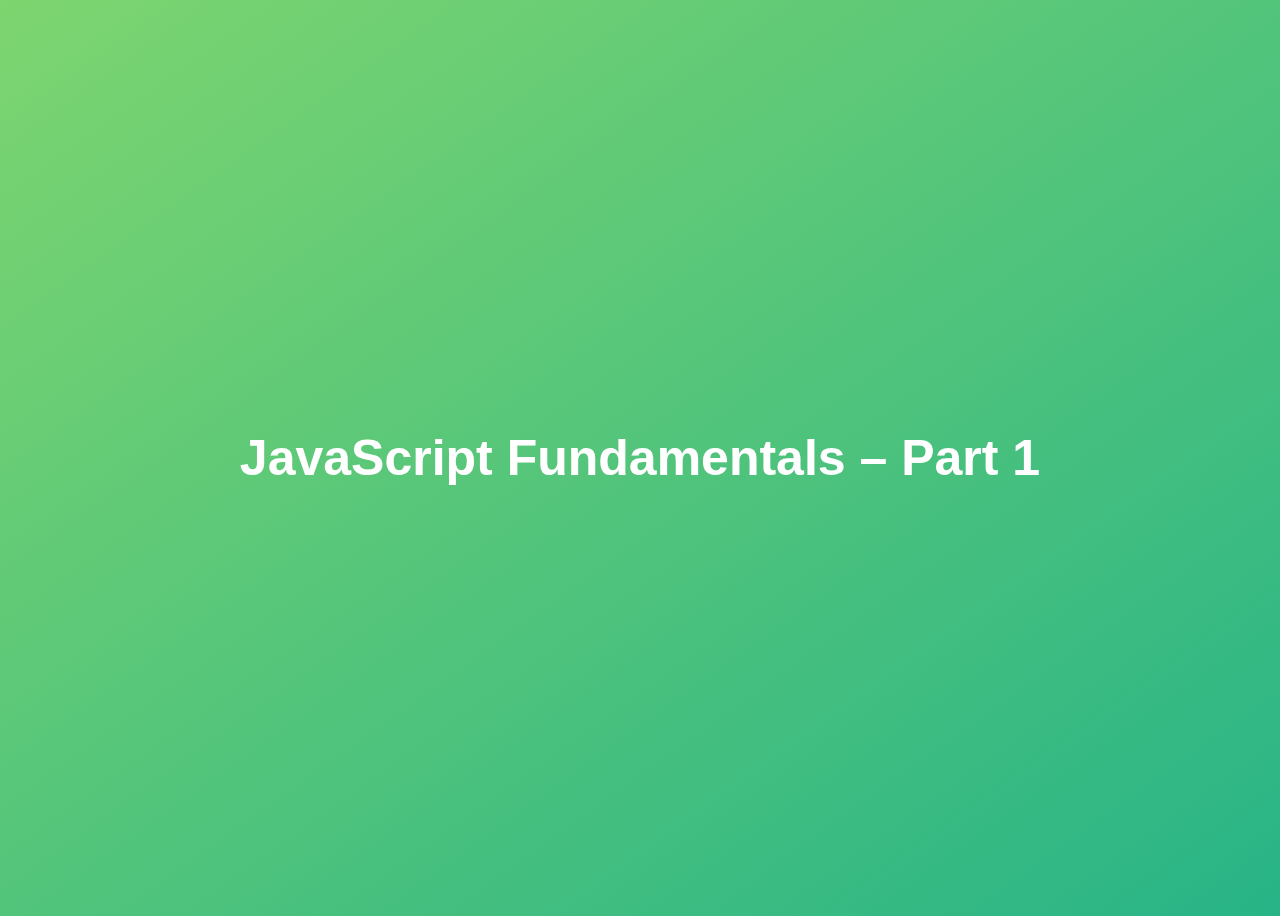
<file: 01-Fundamentals-Part-1/final/index.html>
<!DOCTYPE html>
<html lang="en">
  <head>
    <meta charset="UTF-8" />
    <meta name="viewport" content="width=device-width, initial-scale=1.0" />
    <meta http-equiv="X-UA-Compatible" content="ie=edge" />
    <title>JavaScript Fundamentals – Part 1</title>
    <style>
      body {
        height: 100vh;
        display: flex;
        align-items: center;
        background: linear-gradient(to top left, #28b487, #7dd56f);
      }
      h1 {
        font-family: sans-serif;
        font-size: 50px;
        line-height: 1.3;
        width: 100%;
        padding: 30px;
        text-align: center;
        color: white;
      }
    </style>
  </head>
  <body>
    <h1>JavaScript Fundamentals – Part 1</h1>

    <script src="script.js"></script>
  </body>
</html>
</file>
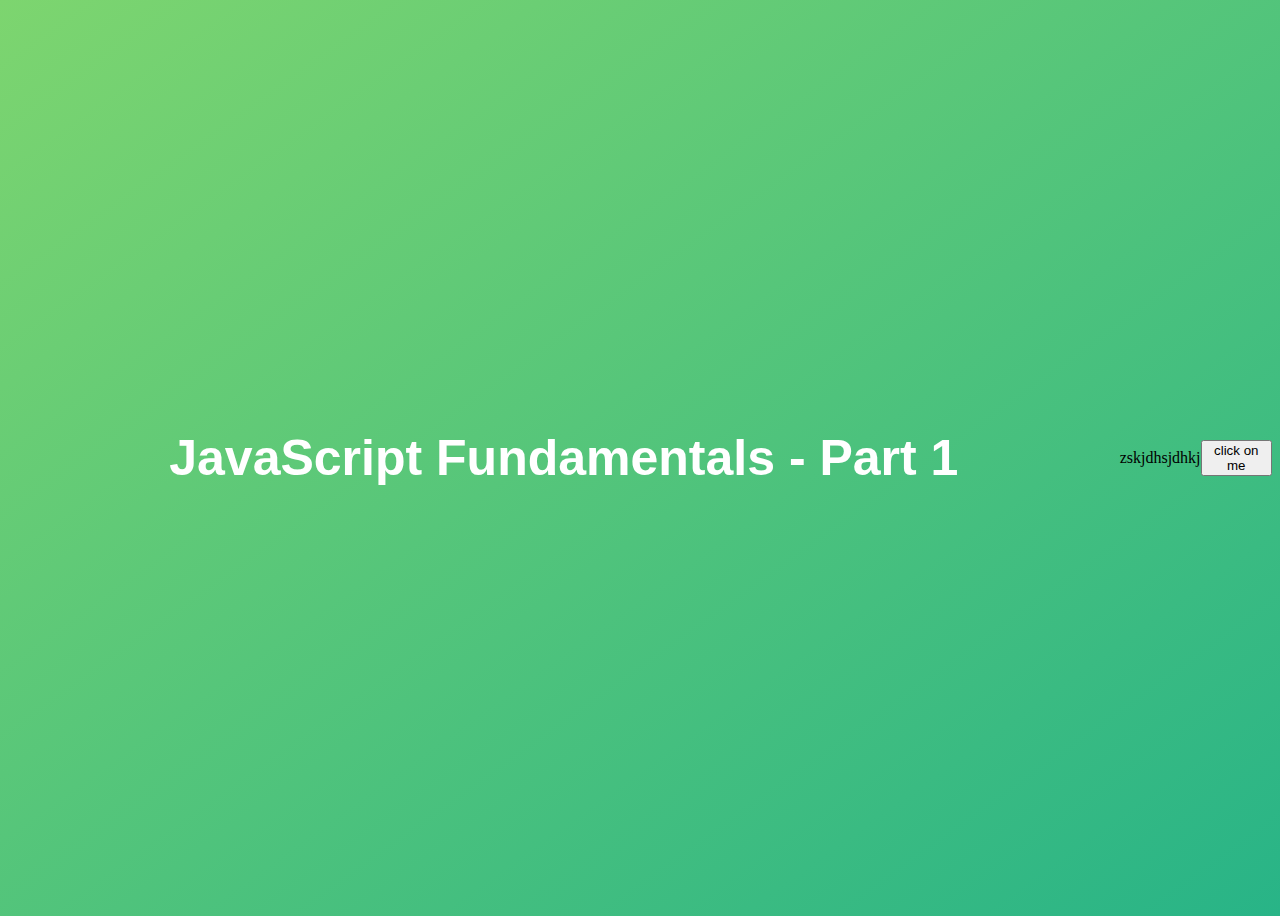
<file: 01-Fundamentals-Part-1/starter/index.html>
<!DOCTYPE html>
<html lang="en">
  <head>
    <meta charset="UTF-8" />
    <meta name="viewport" content="width=device-width, initial-scale=1.0" />
    <meta http-equiv="X-UA-Compatible" content="ie=edge" />
    <title>JavaScript Fundamentals – Part 1</title>
    <style>
      body {
        height: 100vh;
        display: flex;
        align-items: center;
        background: linear-gradient(to top left, #28b487, #7dd56f);
      }
      h1 {
        font-family: sans-serif;
        font-size: 50px;
        line-height: 1.3;
        width: 100%;
        padding: 30px;
        text-align: center;
        color: white;
      }
      
    </style>
  </head>
  <body>
    <h1>JavaScript Fundamentals - Part 1</h1>

    
   
<p id="hello">zskjdhsjdhkj</p>
<button type="button" onclick="document.getElementById('hello').innerHTML='i love you'">click on me</button>
    <script src="script.js"></script>
  </body>
</html>
</file>
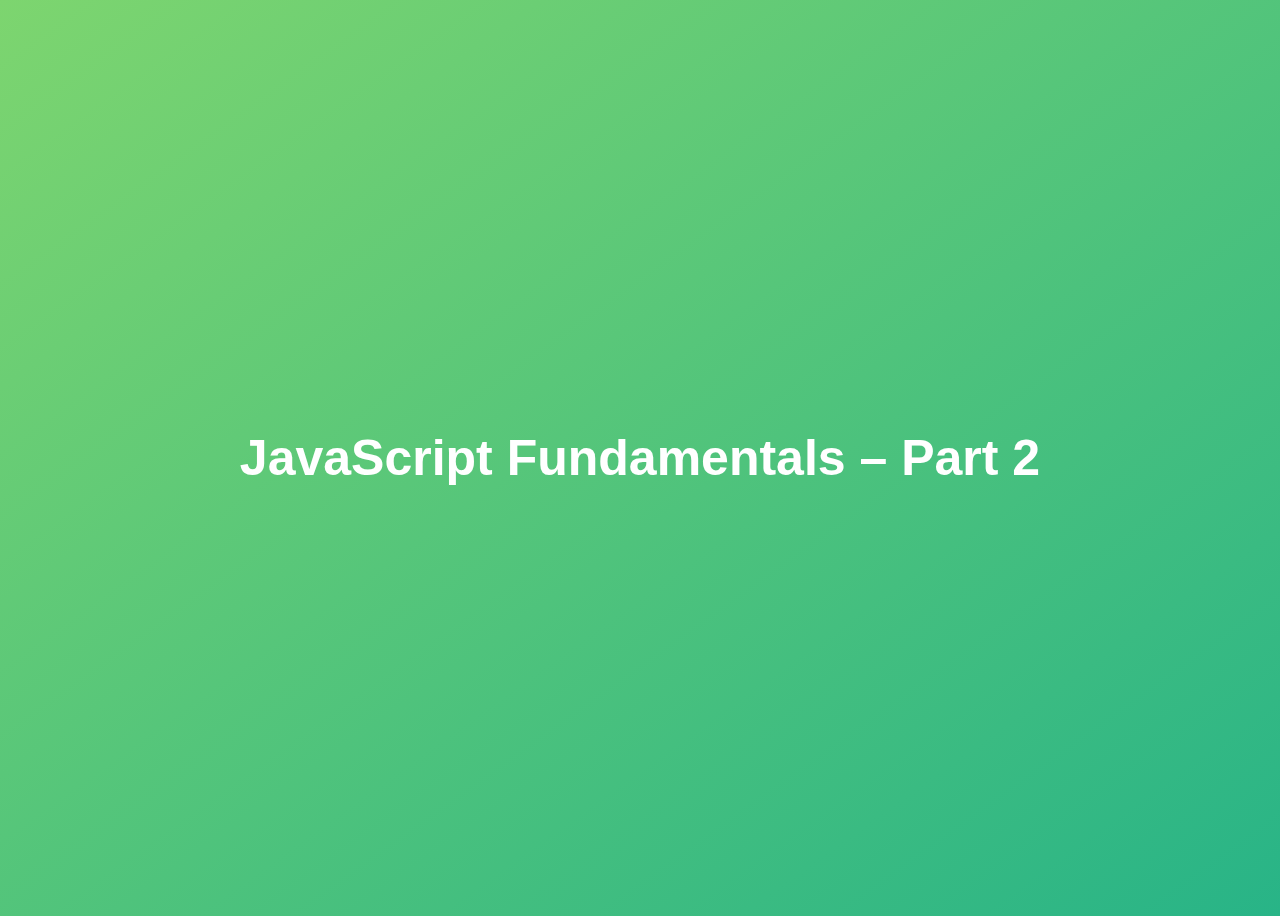
<file: 02-Fundamentals-Part-2/final/index.html>
<!DOCTYPE html>
<html lang="en">
  <head>
    <meta charset="UTF-8" />
    <meta name="viewport" content="width=device-width, initial-scale=1.0" />
    <meta http-equiv="X-UA-Compatible" content="ie=edge" />
    <title>JavaScript Fundamentals – Part 2</title>
    <style>
      body {
        height: 100vh;
        display: flex;
        align-items: center;
        background: linear-gradient(to top left, #28b487, #7dd56f);
      }
      h1 {
        font-family: sans-serif;
        font-size: 50px;
        line-height: 1.3;
        width: 100%;
        padding: 30px;
        text-align: center;
        color: white;
      }
    </style>
  </head>
  <body>
    <h1>JavaScript Fundamentals – Part 2</h1>
    <script src="script.js"></script>
  </body>
</html>
</file>
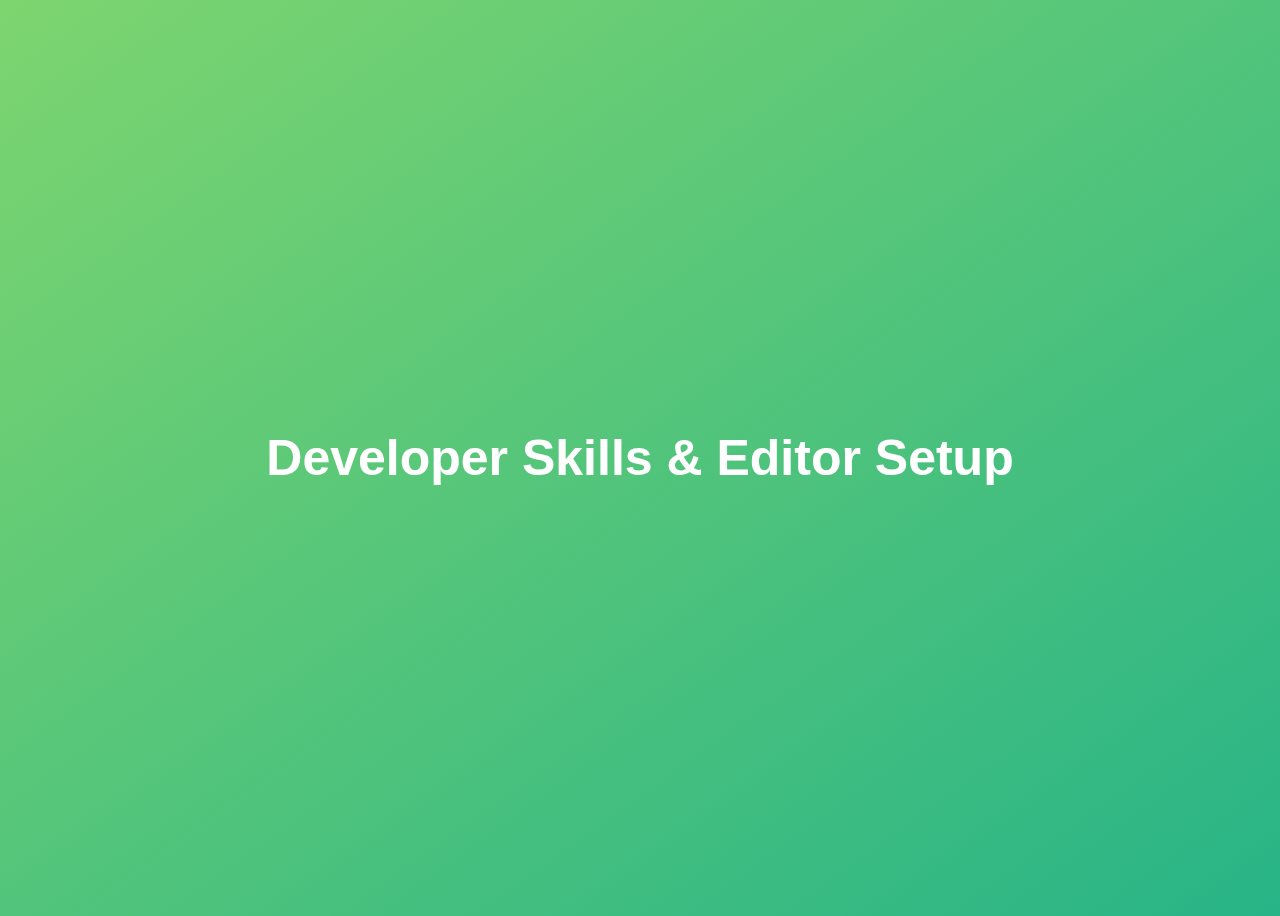
<file: 03-Developer-Skills/final/index.html>
<!DOCTYPE html>
<html lang="en">
  <head>
    <meta charset="UTF-8" />
    <meta name="viewport" content="width=device-width, initial-scale=1.0" />
    <meta http-equiv="X-UA-Compatible" content="ie=edge" />
    <title>Developer Skills & Editor Setup</title>
    <style>
      body {
        height: 100vh;
        display: flex;
        align-items: center;
        background: linear-gradient(to top left, #28b487, #7dd56f);
      }
      h1 {
        font-family: sans-serif;
        font-size: 50px;
        line-height: 1.3;
        width: 100%;
        padding: 30px;
        text-align: center;
        color: white;
      }
    </style>
  </head>
  <body>
    <h1>Developer Skills & Editor Setup</h1>
    <script src="script.js"></script>
  </body>
</html>
</file>
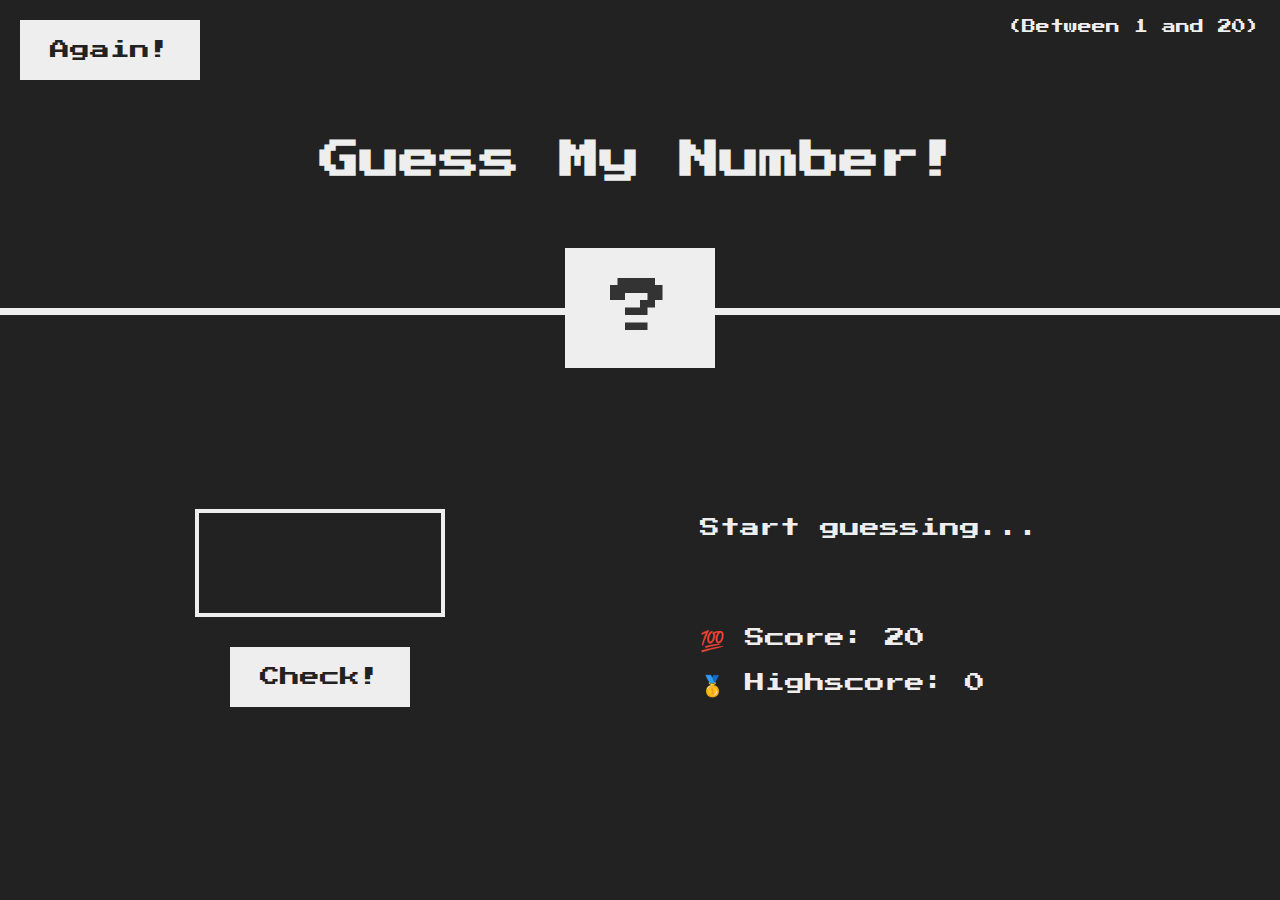
<file: 05-Guess-My-Number/final/index.html>
<!DOCTYPE html>
<html lang="en">
  <head>
    <meta charset="UTF-8" />
    <meta name="viewport" content="width=device-width, initial-scale=1.0" />
    <meta http-equiv="X-UA-Compatible" content="ie=edge" />
    <link rel="stylesheet" href="style.css" />
    <title>Guess My Number!</title>
  </head>
  <body>
    <header>
      <h1>Guess My Number!</h1>
      <p class="between">(Between 1 and 20)</p>
      <button class="btn again">Again!</button>
      <div class="number">?</div>
    </header>
    <main>
      <section class="left">
        <input type="number" class="guess" />
        <button class="btn check">Check!</button>
      </section>
      <section class="right">
        <p class="message">Start guessing...</p>
        <p class="label-score">💯 Score: <span class="score">20</span></p>
        <p class="label-highscore">
          🥇 Highscore: <span class="highscore">0</span>
        </p>
      </section>
    </main>
    <script src="script.js"></script>
  </body>
</html>
</file>
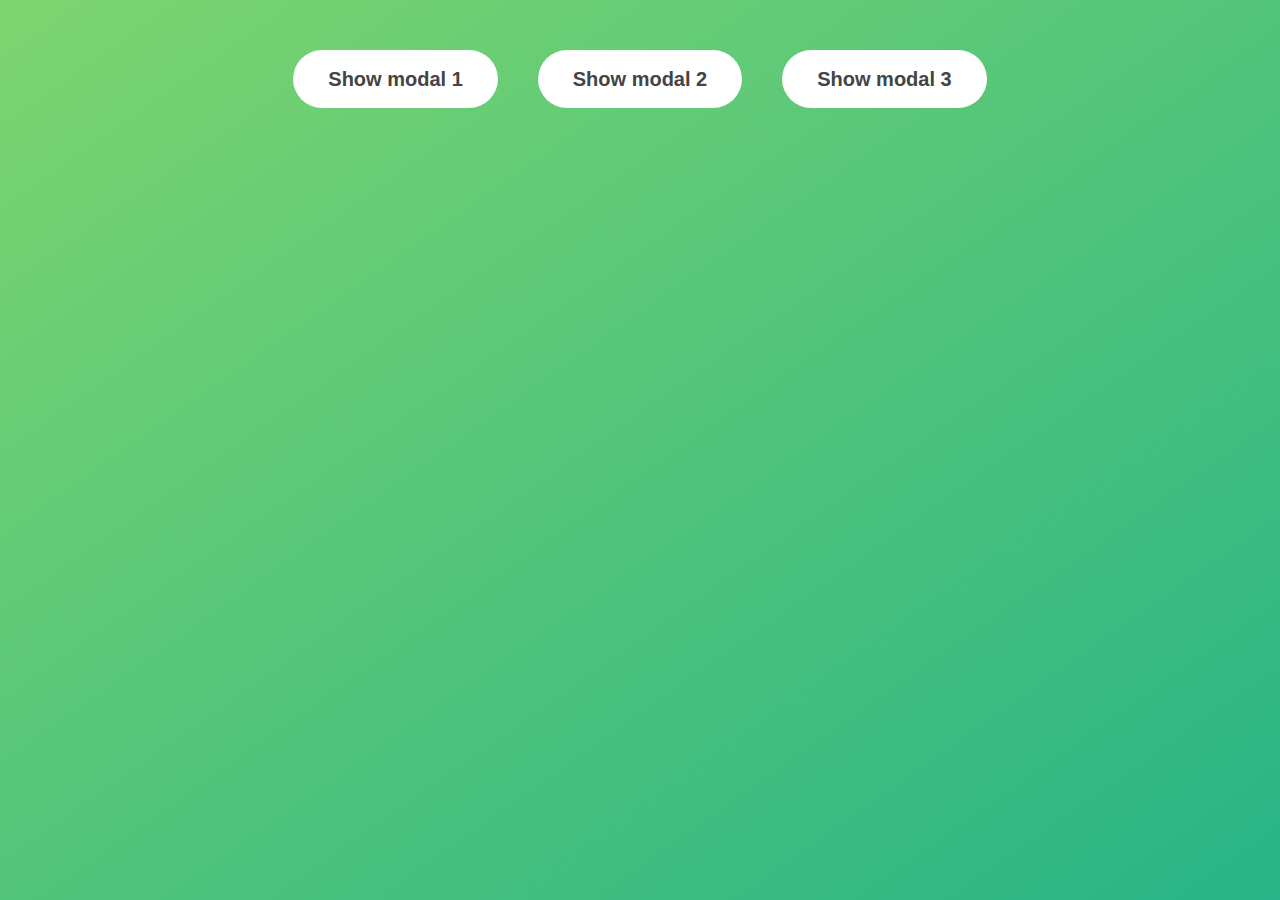
<file: 06-Modal/final/index.html>
<!DOCTYPE html>
<html lang="en">
  <head>
    <meta charset="UTF-8" />
    <meta name="viewport" content="width=device-width, initial-scale=1.0" />
    <meta http-equiv="X-UA-Compatible" content="ie=edge" />
    <link rel="stylesheet" href="style.css" />
    <title>Modal window</title>
  </head>
  <body>
    <button class="show-modal">Show modal 1</button>
    <button class="show-modal">Show modal 2</button>
    <button class="show-modal">Show modal 3</button>

    <div class="modal hidden">
      <button class="close-modal">&times;</button>
      <h1>I'm a modal window 😍</h1>
      <p>
        Lorem ipsum dolor sit amet, consectetur adipisicing elit, sed do eiusmod
        tempor incididunt ut labore et dolore magna aliqua. Ut enim ad minim
        veniam, quis nostrud exercitation ullamco laboris nisi ut aliquip ex ea
        commodo consequat. Duis aute irure dolor in reprehenderit in voluptate
        velit esse cillum dolore eu fugiat nulla pariatur. Excepteur sint
        occaecat cupidatat non proident, sunt in culpa qui officia deserunt
        mollit anim id est laborum.
      </p>
    </div>
    <div class="overlay hidden"></div>

    <script src="script.js"></script>
  </body>
</html>
</file>
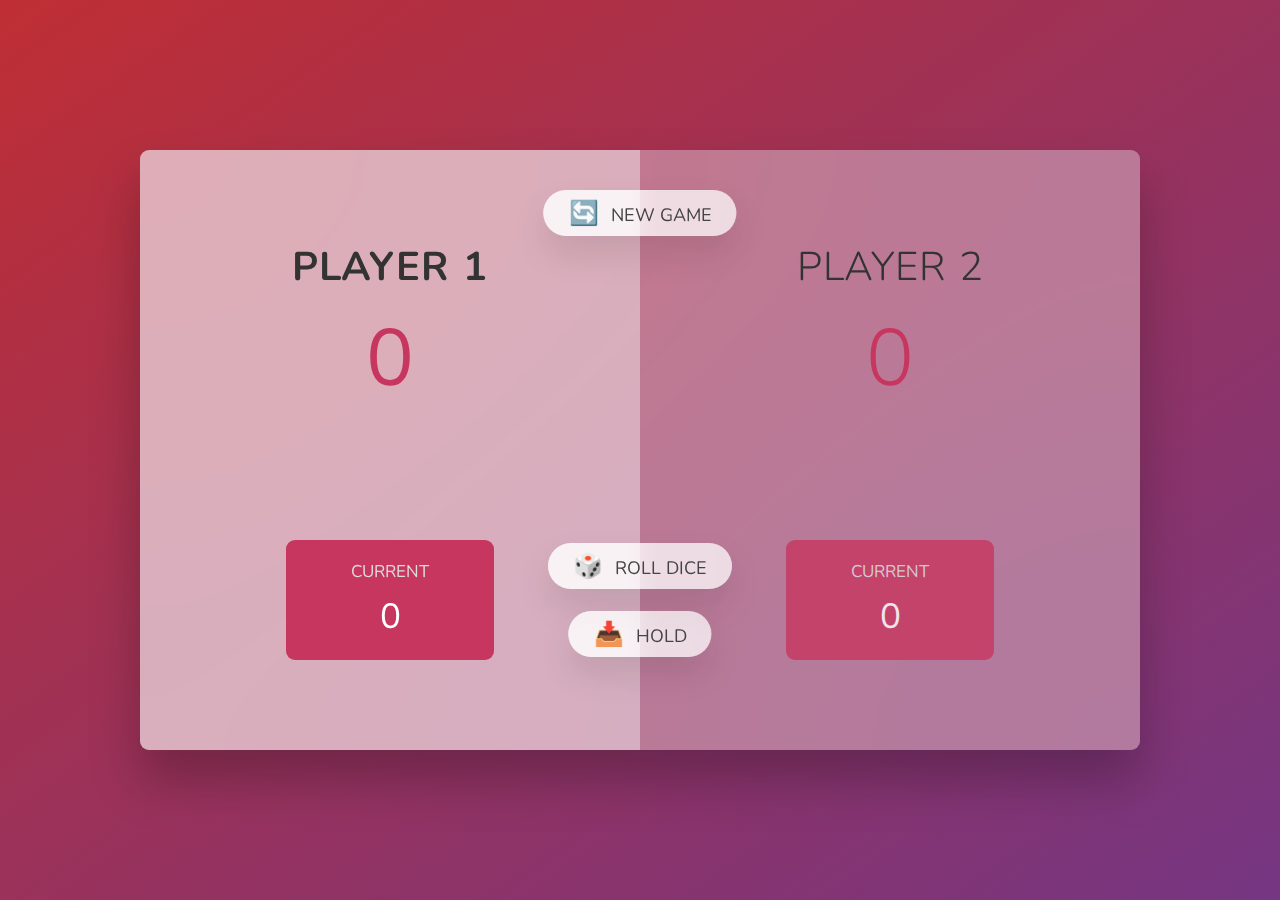
<file: 07-Pig-Game/final/index.html>
<!DOCTYPE html>
<html lang="en">
  <head>
    <meta charset="UTF-8" />
    <meta name="viewport" content="width=device-width, initial-scale=1.0" />
    <meta http-equiv="X-UA-Compatible" content="ie=edge" />
    <link rel="stylesheet" href="style.css" />
    <title>Pig Game</title>
  </head>
  <body>
    <main>
      <section class="player player--0 player--active">
        <h2 class="name" id="name--0">Player 1</h2>
        <p class="score" id="score--0">43</p>
        <div class="current">
          <p class="current-label">Current</p>
          <p class="current-score" id="current--0">0</p>
        </div>
      </section>
      <section class="player player--1">
        <h2 class="name" id="name--1">Player 2</h2>
        <p class="score" id="score--1">24</p>
        <div class="current">
          <p class="current-label">Current</p>
          <p class="current-score" id="current--1">0</p>
        </div>
      </section>

      <img src="dice-5.png" alt="Playing dice" class="dice" />
      <button class="btn btn--new">🔄 New game</button>
      <button class="btn btn--roll">🎲 Roll dice</button>
      <button class="btn btn--hold">📥 Hold</button>
    </main>
    <script src="script.js"></script>
  </body>
</html>
</file>
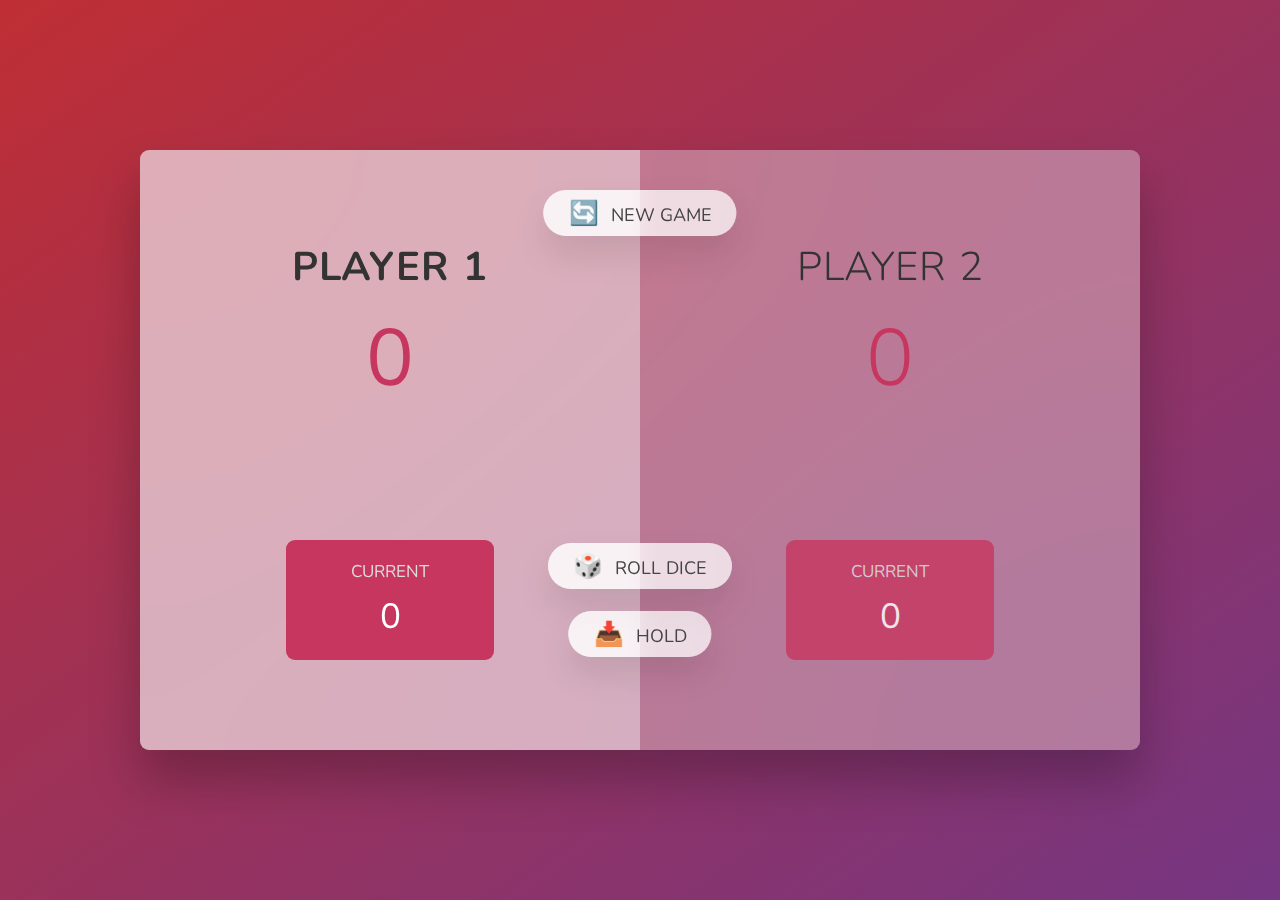
<file: 07-Pig-Game/starter/index.html>
<!DOCTYPE html>
<html lang="en">
  <head>
    <meta charset="UTF-8" />
    <meta name="viewport" content="width=device-width, initial-scale=1.0" />
    <meta http-equiv="X-UA-Compatible" content="ie=edge" />
    <link rel="stylesheet" href="style.css" />
    <title>Pig Game</title>
  </head>
  <body>
    <main>
      <section class="player player--0 player--active">
        <h2 class="name" id="name--0">Player 1</h2>
        <p class="score" id="score--0">43</p>
        <div class="current">
          <p class="current-label">Current</p>
          <p class="current-score" id="current--0">0</p>
        </div>
      </section>
      <section class="player player--1">
        <h2 class="name" id="name--1">Player 2</h2>
        <p class="score" id="score--1">50</p>
        <div class="current">
          <p class="current-label">Current</p>
          <p class="current-score" id="current--1">0</p>
        </div>
      </section>

      <img src="dice-2.png" alt="Playing dice" class="dice" />
      <button class="btn btn--new">🔄 New game</button>
      <button class="btn btn--roll">🎲 Roll dice</button>
      <button class="btn btn--hold">📥 Hold</button>
    </main>
    <script src="script.js"></script>
    <div class="hidden"></div>
  </body>
</html>
</file>
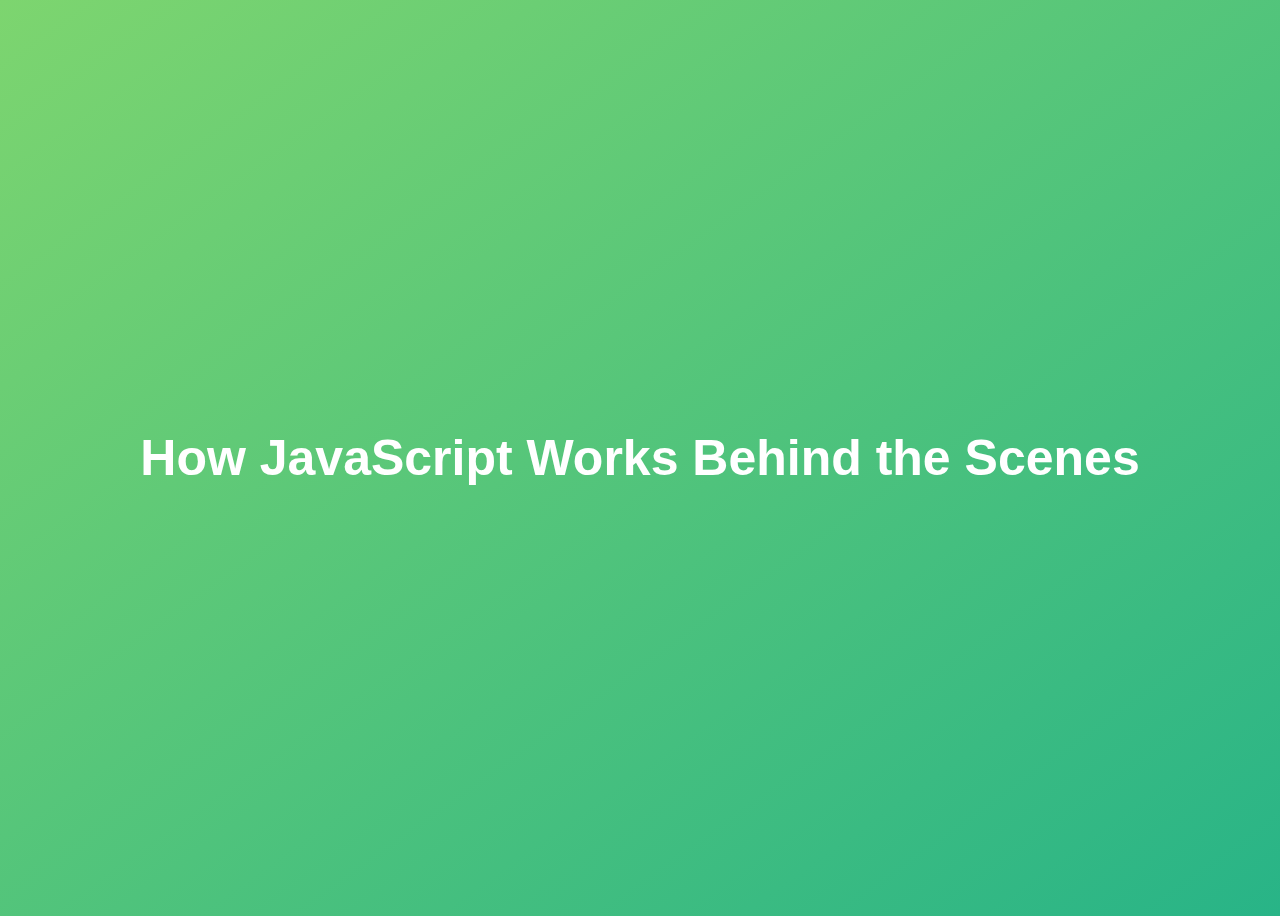
<file: 08-Behind-the-Scenes/final/index.html>
<!DOCTYPE html>
<html lang="en">
  <head>
    <meta charset="UTF-8" />
    <meta name="viewport" content="width=device-width, initial-scale=1.0" />
    <meta http-equiv="X-UA-Compatible" content="ie=edge" />
    <title>How JavaScript Works Behind the Scenes</title>
    <style>
      body {
        height: 100vh;
        display: flex;
        align-items: center;
        background: linear-gradient(to top left, #28b487, #7dd56f);
      }
      h1 {
        font-family: sans-serif;
        font-size: 50px;
        line-height: 1.3;
        width: 100%;
        padding: 30px;
        text-align: center;
        color: white;
      }
    </style>
  </head>
  <body>
    <h1>How JavaScript Works Behind the Scenes</h1>
    <script src="script.js"></script>
  </body>
</html>
</file>
<file: 05-Guess-My-Number/final/style.css>
@import url('https://fonts.googleapis.com/css?family=Press+Start+2P&display=swap');

* {
  margin: 0;
  padding: 0;
  box-sizing: inherit;
}

html {
  font-size: 62.5%;
  box-sizing: border-box;
}

body {
  font-family: 'Press Start 2P', sans-serif;
  color: #eee;
  background-color: #222;
  /* background-color: #60b347; */
}

/* LAYOUT */
header {
  position: relative;
  height: 35vh;
  border-bottom: 7px solid #eee;
}

main {
  height: 65vh;
  color: #eee;
  display: flex;
  align-items: center;
  justify-content: space-around;
}

.left {
  width: 52rem;
  display: flex;
  flex-direction: column;
  align-items: center;
}

.right {
  width: 52rem;
  font-size: 2rem;
}

/* ELEMENTS STYLE */
h1 {
  font-size: 4rem;
  text-align: center;
  position: absolute;
  width: 100%;
  top: 52%;
  left: 50%;
  transform: translate(-50%, -50%);
}

.number {
  background: #eee;
  color: #333;
  font-size: 6rem;
  width: 15rem;
  padding: 3rem 0rem;
  text-align: center;
  position: absolute;
  bottom: 0;
  left: 50%;
  transform: translate(-50%, 50%);
}

.between {
  font-size: 1.4rem;
  position: absolute;
  top: 2rem;
  right: 2rem;
}

.again {
  position: absolute;
  top: 2rem;
  left: 2rem;
}

.guess {
  background: none;
  border: 4px solid #eee;
  font-family: inherit;
  color: inherit;
  font-size: 5rem;
  padding: 2.5rem;
  width: 25rem;
  text-align: center;
  display: block;
  margin-bottom: 3rem;
}

.btn {
  border: none;
  background-color: #eee;
  color: #222;
  font-size: 2rem;
  font-family: inherit;
  padding: 2rem 3rem;
  cursor: pointer;
}

.btn:hover {
  background-color: #ccc;
}

.message {
  margin-bottom: 8rem;
  height: 3rem;
}

.label-score {
  margin-bottom: 2rem;
}
</file>
<file: 06-Modal/final/style.css>
* {
  margin: 0;
  padding: 0;
  box-sizing: inherit;
}

html {
  font-size: 62.5%;
  box-sizing: border-box;
}

body {
  font-family: sans-serif;
  color: #333;
  line-height: 1.5;
  height: 100vh;
  position: relative;
  display: flex;
  align-items: flex-start;
  justify-content: center;
  background: linear-gradient(to top left, #28b487, #7dd56f);
}

.show-modal {
  font-size: 2rem;
  font-weight: 600;
  padding: 1.75rem 3.5rem;
  margin: 5rem 2rem;
  border: none;
  background-color: #fff;
  color: #444;
  border-radius: 10rem;
  cursor: pointer;
}

.close-modal {
  position: absolute;
  top: 1.2rem;
  right: 2rem;
  font-size: 5rem;
  color: #333;
  cursor: pointer;
  border: none;
  background: none;
}

h1 {
  font-size: 2.5rem;
  margin-bottom: 2rem;
}

p {
  font-size: 1.8rem;
}

/* -------------------------- */
/* CLASSES TO MAKE MODAL WORK */
.hidden {
  display: none;
}

.modal {
  position: absolute;
  top: 50%;
  left: 50%;
  transform: translate(-50%, -50%);
  width: 70%;

  background-color: white;
  padding: 6rem;
  border-radius: 5px;
  box-shadow: 0 3rem 5rem rgba(0, 0, 0, 0.3);
  z-index: 10;
}

.overlay {
  position: absolute;
  top: 0;
  left: 0;
  width: 100%;
  height: 100%;
  background-color: rgba(0, 0, 0, 0.6);
  backdrop-filter: blur(3px);
  z-index: 5;
}
</file>
<file: 07-Pig-Game/final/style.css>
@import url('https://fonts.googleapis.com/css2?family=Nunito&display=swap');

* {
  margin: 0;
  padding: 0;
  box-sizing: inherit;
}

html {
  font-size: 62.5%;
  box-sizing: border-box;
}

body {
  font-family: 'Nunito', sans-serif;
  font-weight: 400;
  height: 100vh;
  color: #333;
  background-image: linear-gradient(to top left, #753682 0%, #bf2e34 100%);
  display: flex;
  align-items: center;
  justify-content: center;
}

/* LAYOUT */
main {
  position: relative;
  width: 100rem;
  height: 60rem;
  background-color: rgba(255, 255, 255, 0.35);
  backdrop-filter: blur(200px);
  filter: blur();
  box-shadow: 0 3rem 5rem rgba(0, 0, 0, 0.25);
  border-radius: 9px;
  overflow: hidden;
  display: flex;
}

.player {
  flex: 50%;
  padding: 9rem;
  display: flex;
  flex-direction: column;
  align-items: center;
  transition: all 0.75s;
}

/* ELEMENTS */
.name {
  position: relative;
  font-size: 4rem;
  text-transform: uppercase;
  letter-spacing: 1px;
  word-spacing: 2px;
  font-weight: 300;
  margin-bottom: 1rem;
}

.score {
  font-size: 8rem;
  font-weight: 300;
  color: #c7365f;
  margin-bottom: auto;
}

.player--active {
  background-color: rgba(255, 255, 255, 0.4);
}
.player--active .name {
  font-weight: 700;
}
.player--active .score {
  font-weight: 400;
}

.player--active .current {
  opacity: 1;
}

.current {
  background-color: #c7365f;
  opacity: 0.8;
  border-radius: 9px;
  color: #fff;
  width: 65%;
  padding: 2rem;
  text-align: center;
  transition: all 0.75s;
}

.current-label {
  text-transform: uppercase;
  margin-bottom: 1rem;
  font-size: 1.7rem;
  color: #ddd;
}

.current-score {
  font-size: 3.5rem;
}

/* ABSOLUTE POSITIONED ELEMENTS */
.btn {
  position: absolute;
  left: 50%;
  transform: translateX(-50%);
  color: #444;
  background: none;
  border: none;
  font-family: inherit;
  font-size: 1.8rem;
  text-transform: uppercase;
  cursor: pointer;
  font-weight: 400;
  transition: all 0.2s;

  background-color: white;
  background-color: rgba(255, 255, 255, 0.6);
  backdrop-filter: blur(10px);

  padding: 0.7rem 2.5rem;
  border-radius: 50rem;
  box-shadow: 0 1.75rem 3.5rem rgba(0, 0, 0, 0.1);
}

.btn::first-letter {
  font-size: 2.4rem;
  display: inline-block;
  margin-right: 0.7rem;
}

.btn--new {
  top: 4rem;
}
.btn--roll {
  top: 39.3rem;
}
.btn--hold {
  top: 46.1rem;
}

.btn:active {
  transform: translate(-50%, 3px);
  box-shadow: 0 1rem 2rem rgba(0, 0, 0, 0.15);
}

.btn:focus {
  outline: none;
}

.dice {
  position: absolute;
  left: 50%;
  top: 16.5rem;
  transform: translateX(-50%);
  height: 10rem;
  box-shadow: 0 2rem 5rem rgba(0, 0, 0, 0.2);
}

.player--winner {
  background-color: #2f2f2f;
}

.player--winner .name {
  font-weight: 700;
  color: #c7365f;
}

.hidden {
  display: none;
}
</file>
<file: 07-Pig-Game/starter/style.css>
@import url('https://fonts.googleapis.com/css2?family=Nunito&display=swap');

* {
  margin: 0;
  padding: 0;
  box-sizing: inherit;
}

html {
  font-size: 62.5%;
  box-sizing: border-box;
}

body {
  font-family: 'Nunito', sans-serif;
  font-weight: 400;
  height: 100vh;
  color: #333;
  background-image: linear-gradient(to top left, #753682 0%, #bf2e34 100%);
  display: flex;
  align-items: center;
  justify-content: center;
}

/* LAYOUT */
main {
  position: relative;
  width: 100rem;
  height: 60rem;
  background-color: rgba(255, 255, 255, 0.35);
  backdrop-filter: blur(200px);
  filter: blur();
  box-shadow: 0 3rem 5rem rgba(0, 0, 0, 0.25);
  border-radius: 9px;
  overflow: hidden;
  display: flex;
}

.player {
  flex: 50%;
  padding: 9rem;
  display: flex;
  flex-direction: column;
  align-items: center;
  transition: all 0.75s;
}

/* ELEMENTS */
.name {
  position: relative;
  font-size: 4rem;
  text-transform: uppercase;
  letter-spacing: 1px;
  word-spacing: 2px;
  font-weight: 300;
  margin-bottom: 1rem;
}

.score {
  font-size: 8rem;
  font-weight: 300;
  color: #c7365f;
  margin-bottom: auto;
}

.player--active {
  background-color: rgba(255, 255, 255, 0.4);
}
.player--active .name {
  font-weight: 700;
}
.player--active .score {
  font-weight: 400;
}

.player--active .current {
  opacity: 1;
}

.current {
  background-color: #c7365f;
  opacity: 0.8;
  border-radius: 9px;
  color: #fff;
  width: 65%;
  padding: 2rem;
  text-align: center;
  transition: all 0.75s;
}

.current-label {
  text-transform: uppercase;
  margin-bottom: 1rem;
  font-size: 1.7rem;
  color: #ddd;
}

.current-score {
  font-size: 3.5rem;
}

/* ABSOLUTE POSITIONED ELEMENTS */
.btn {
  position: absolute;
  left: 50%;
  transform: translateX(-50%);
  color: #444;
  background: none;
  border: none;
  font-family: inherit;
  font-size: 1.8rem;
  text-transform: uppercase;
  cursor: pointer;
  font-weight: 400;
  transition: all 0.2s;

  background-color: white;
  background-color: rgba(255, 255, 255, 0.6);
  backdrop-filter: blur(10px);

  padding: 0.7rem 2.5rem;
  border-radius: 50rem;
  box-shadow: 0 1.75rem 3.5rem rgba(0, 0, 0, 0.1);
}

.btn::first-letter {
  font-size: 2.4rem;
  display: inline-block;
  margin-right: 0.7rem;
}

.btn--new {
  top: 4rem;
}
.btn--roll {
  top: 39.3rem;
}
.btn--hold {
  top: 46.1rem;
}

.btn:active {
  transform: translate(-50%, 3px);
  box-shadow: 0 1rem 2rem rgba(0, 0, 0, 0.15);
}

.btn:focus {
  outline: none;
}

.dice {
  position: absolute;
  left: 50%;
  top: 16.5rem;
  transform: translateX(-50%);
  height: 10rem;
  box-shadow: 0 2rem 5rem rgba(0, 0, 0, 0.2);
}

.player--winner {
  background-color: #2f2f2f;
}

.player--winner .name {
  font-weight: 700;
  color: #c7365f;
}

.hidden{
  display: none;
}
</file>
